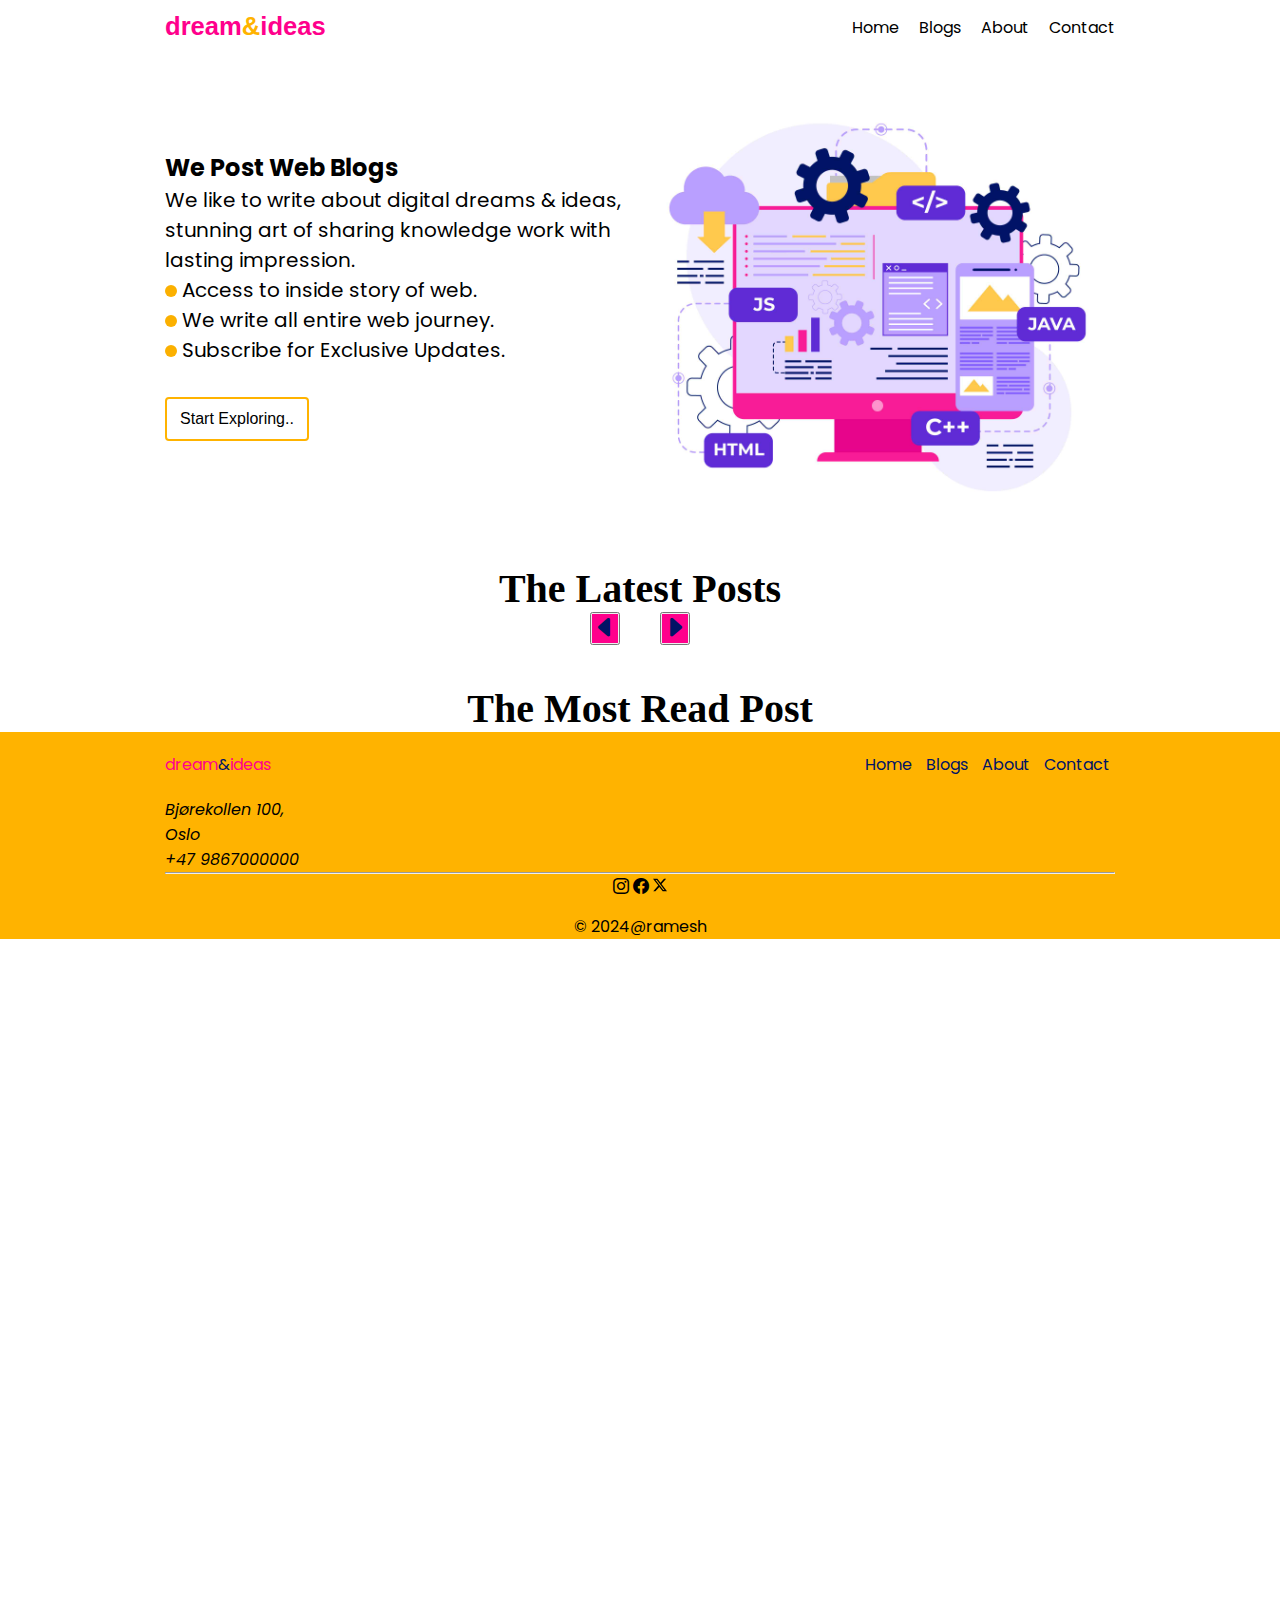
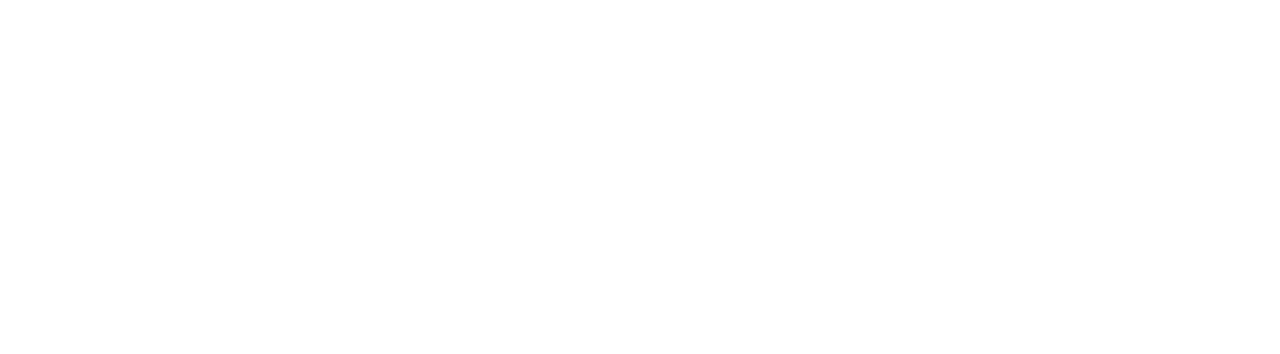
<file: index.html>
<!DOCTYPE html>
<html lang="en">

<head>
    <meta charset="UTF-8">
    <meta name="viewport" content="width=device-width, initial-scale=1.0">
    <title>dream&ideas | Home Page</title>
    <link rel="shortcut icon" href="./assets/codeone.jpg" type="image/x-icon">
    <meta name="description" content="This is teach blog post site. Main purpose of this blog post is to make understand
    new developer on new teach treands and ideas through the post. ">
    <link rel="stylesheet" href="designSystem/style.css">
    <script type="module" src="./js/index.js"></script>
    <script type="module" src="js/pages/home.js"></script>
    <!-- Hotjar Tracking Code for dreams&ideas -->
    <script>
        (function (h, o, t, j, a, r) {
            h.hj = h.hj || function () { (h.hj.q = h.hj.q || []).push(arguments) };
            h._hjSettings = { hjid: 3865595, hjsv: 6 };
            a = o.getElementsByTagName('head')[0];
            r = o.createElement('script'); r.async = 1;
            r.src = t + h._hjSettings.hjid + j + h._hjSettings.hjsv;
            a.appendChild(r);
        })(window, document, 'https://static.hotjar.com/c/hotjar-', '.js?sv=');
    </script>

</head>

<body>
    <header>
        <nav class="container navbar">
            <div class="main_logo"><a href="/index.html">dream<span>&</span>ideas</a></div>

            <!-- logo link to index.html ??-->
            <div class="nav-items">
                <div class="options hidden">
                    <a href="index.html" class="underline">Home</a>
                    <a href="/blogs/index.html">Blogs</a>
                    <a href="/about/index.html">About</a>
                    <a href="/contact/index.html">Contact</a>

                </div>
                <div class="navbar__icons">
                    <i class="bi bi-list"></i>
                    <i class="bi bi-x hide"></i>
                </div>
            </div>
        </nav>
    </header>
    <main>
        <section class="container hero">
            <div class="hero_left">
                <h2>We Post Web Blogs</h2>
                <p>We like to write about digital dreams & ideas, stunning art of sharing knowledge work with lasting
                    impression.</p>
                <p><span class="dot"></span> Access to inside story of web. </p>
                <p><span class="dot"></span> We write all entire web journey. </p>
                <p><span class="dot"></span> Subscribe for Exclusive Updates.</p>
                <button class="btn letsStartBtn StartExploring">Start Exploring..</button>
            </div>
            <img class="hero-image" src="assets/five.jpg"
                alt="victor image of computer and different coding language´s icons and logo">
        </section>
        <section class="container latest-post">
            <h1>The Latest Posts</h1>
            <div class="carousel">
                <button id="prev">
                    <i class="bi bi-caret-left-fill"></i>
                </button>
                <div class="grid-post " id="latest-post">
                    <div class="loader"></div>
                </div>
                <button id="next">
                    <i class="bi bi-caret-right-fill"></i>
                </button>
            </div>
        </section>
        <section class="container latest-post most_read_post">
            <h1>The Most Read Post</h1>
            <div class="grid-post" id="most_read"></div>

        </section>
    </main>
    <footer>
        <div class="footer container">
            <div class="footer__navbar">
                <div class="footer_text_logo">dream<span>&</span>ideas</div>
                <div class="nav-items">
                    <a href="index.html" class="underline">Home</a>
                    <a href="/blogs/index.html">Blogs</a>
                    <a href="/about/index.html">About</a>
                    <a href="/contact/index.html">Contact</a>
                </div>
            </div>
            <address>Bjørekollen 100, <br>Oslo<br>
                +47 9867000000
            </address>
            <hr>
            <div class="socials-copyright">
                <div class="socials">
                    <i class="bi bi-instagram"></i>
                    <i class="bi bi-facebook"></i>
                    <svg xmlns="http://www.w3.org/2000/svg" width="14" height="14" fill="currentColor"
                        class="bi bi-twitter-x" viewBox="0 0 16 16">
                        <path
                            d="M12.6.75h2.454l-5.36 6.142L16 15.25h-4.937l-3.867-5.07-4.425 5.07H.316l5.733-6.57L0 .75h5.063l3.495 4.633L12.601.75Zm-.86 13.028h1.36L4.323 2.145H2.865z" />
                    </svg>
                </div>
                <div class="copyright">
                    &#169; 2024@ramesh
                </div>
            </div>
        </div>

    </footer>
</body>

</html>
</file>
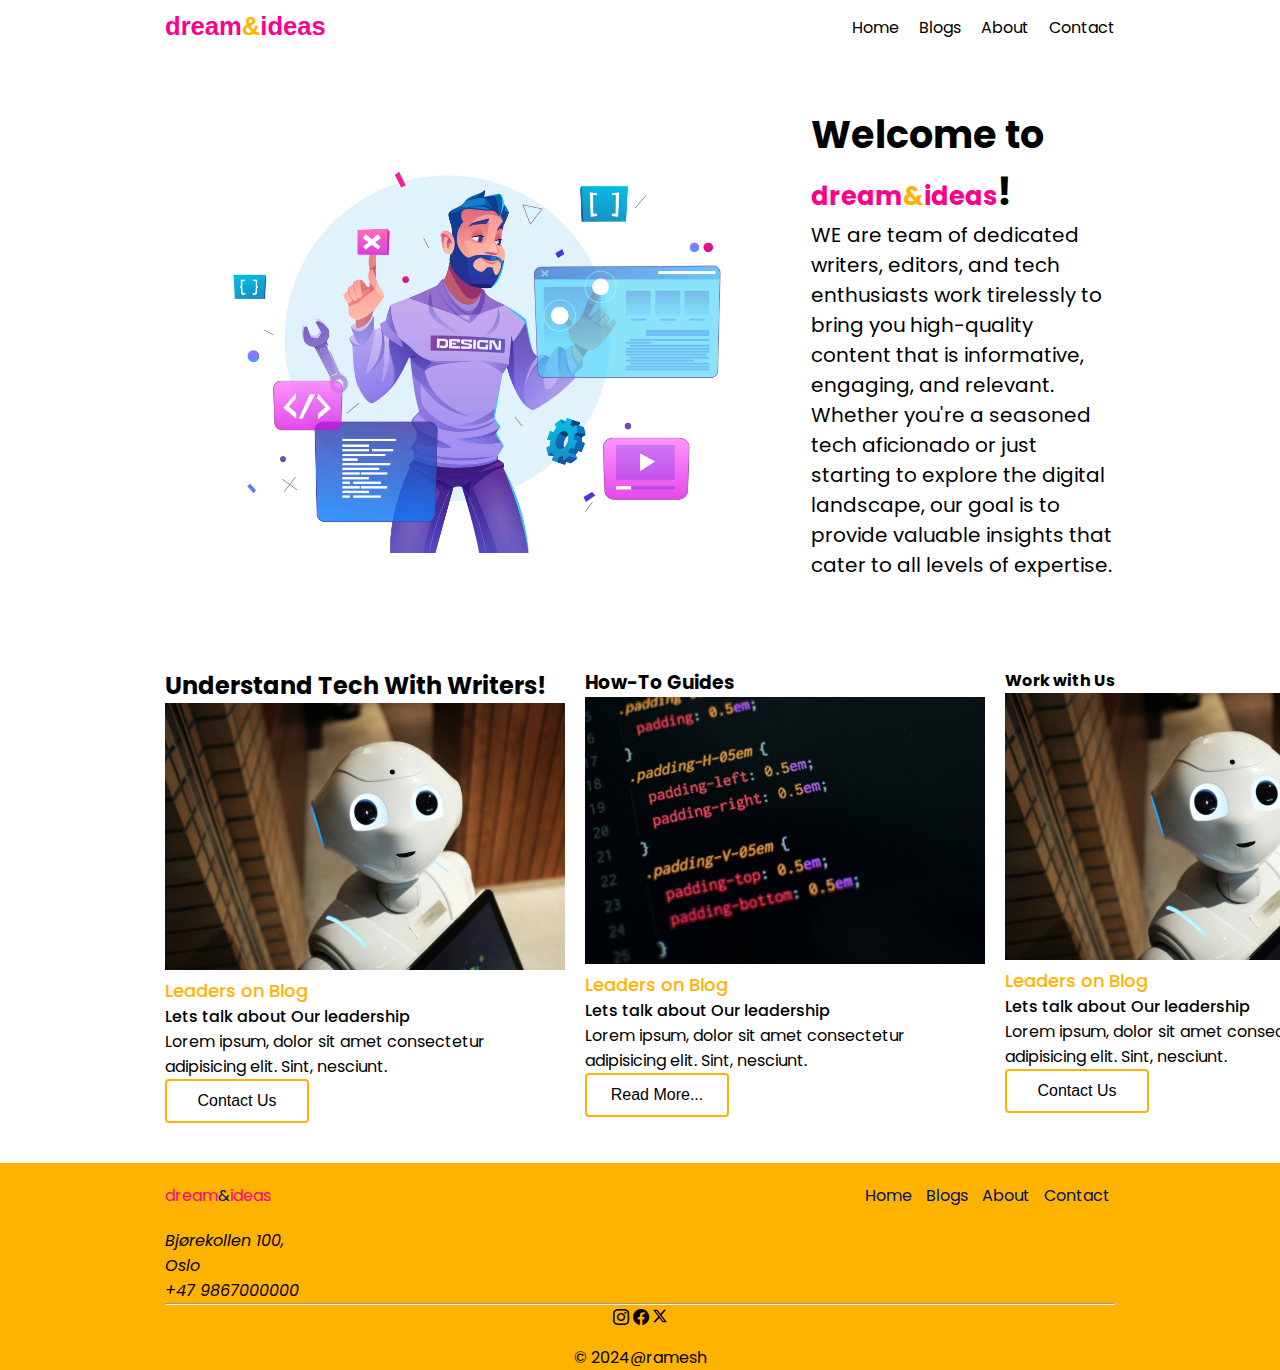
<file: about/index.html>
<!DOCTYPE html>
<html lang="en">

<head>
    <meta charset="UTF-8">
    <meta name="viewport" content="width=device-width, initial-scale=1.0">
    <title>dreams&ideas | About Us Page</title>
    <link rel="shortcut icon" href="../assets/codeone.jpg" type="image/x-icon">
    <meta name="description"
        content="This is teach blog post site. Main purpose of this blog post is to make understand
    new developer on new teach treands and ideas through the post.This is blog post page of the site. Where the contents of blog is wrtten">
    <script type="module" src="../js/index.js"></script>
    <link rel="stylesheet" href="../designSystem/style.css">
    <!-- Hotjar Tracking Code for dreams&ideas -->
    <script>
        (function (h, o, t, j, a, r) {
            h.hj = h.hj || function () { (h.hj.q = h.hj.q || []).push(arguments) };
            h._hjSettings = { hjid: 3865595, hjsv: 6 };
            a = o.getElementsByTagName('head')[0];
            r = o.createElement('script'); r.async = 1;
            r.src = t + h._hjSettings.hjid + j + h._hjSettings.hjsv;
            a.appendChild(r);
        })(window, document, 'https://static.hotjar.com/c/hotjar-', '.js?sv=');
    </script>
</head>

<body>
    <header>
        <nav class="container navbar">
            <div class="main_logo"><a href="/index.html">dream<span>&</span>ideas</a></div>
            <!-- logo link to index.html ??-->
            <div class="nav-items">
                <div class="options hidden">
                    <a href="/index.html" class="underline">Home</a>
                    <a href="/blogs/index.html">Blogs</a>
                    <a href="/about/index.html">About</a>
                    <a href="/contact/index.html">Contact</a>
                </div>
                <div class="navbar__icons">
                    <i class="bi bi-list"></i>
                    <i class="bi bi-x hide"></i>
                </div>
            </div>
        </nav>
    </header>
    <main>
        <section class="container hero main_about">
            <img class="hero-image about_hero-image" src="../assets/six.jpg"
                alt="vektor image of man playing with screen">
            <div class="hero_left ">
                <h1>Welcome to <span class="about_hero">dream<span>&</span>ideas</span>!
                </h1>
                <p>WE are team of dedicated writers, editors, and tech enthusiasts work tirelessly to bring you
                    high-quality content that is informative, engaging, and relevant. Whether you're a seasoned tech
                    aficionado or just starting to explore the digital landscape, our goal is to provide valuable
                    insights that cater to all levels of expertise.
                </p>
            </div>

        </section>
        <section class="container grid-post">
            <div class="about_us blog_body ">
                <h2>Understand Tech With Writers!</h2>
                <img src="../assets/seven.jpg" class="about-image responsive-image" alt="image of moreden robert">
                <p class="featuring">Leaders on Blog</p>
                <p class="card_title">Lets talk about Our leadership</p>
                <p>Lorem ipsum, dolor sit amet consectetur adipisicing elit. Sint, nesciunt.</p>
                <button class="btn read_more">Contact Us</button>
            </div>
            <div class="blog_body ">
                <h3>How-To Guides</h3>
                <img src="../assets/csscode.jpg" class="about-image responsive-image" alt="image of css snippet">
                <p class="featuring">Leaders on Blog</p>
                <p class="card_title">Lets talk about Our leadership</p>
                <p>Lorem ipsum, dolor sit amet consectetur adipisicing elit. Sint, nesciunt.</p>
                <button class="btn read_more">Read More...</button>
            </div>
            <div class="blog_body">
                <h4>Work with Us</h4>
                <img src="../assets/seven.jpg" class="about-image responsive-image" alt="image of robert">
                <p class="featuring">Leaders on Blog</p>
                <p class="card_title">Lets talk about Our leadership</p>
                <p>Lorem ipsum, dolor sit amet consectetur adipisicing elit. Sint, nesciunt.</p>
                <button class="btn read_more">Contact Us</button>
            </div>

        </section>
    </main>
    <footer class="blogs_footer">
        <div class="footer container">
            <div class="footer__navbar">
                <div class="footer_text_logo">dream<span>&</span>ideas</div>
                <div class="nav-items">
                    <a href="/index.html" class="underline">Home</a>
                    <a href="/blogs/index.html">Blogs</a>
                    <a href="/about/index.html">About</a>
                    <a href="/contact/index.html">Contact</a>
                </div>
            </div>
            <address>Bjørekollen 100, <br>Oslo<br>
                +47 9867000000
            </address>
            <hr>
            <div class="socials-copyright">
                <div class="socials">
                    <i class="bi bi-instagram"></i>
                    <i class="bi bi-facebook"></i>
                    <svg xmlns="http://www.w3.org/2000/svg" width="14" height="14" fill="currentColor"
                        class="bi bi-twitter-x" viewBox="0 0 16 16">
                        <path
                            d="M12.6.75h2.454l-5.36 6.142L16 15.25h-4.937l-3.867-5.07-4.425 5.07H.316l5.733-6.57L0 .75h5.063l3.495 4.633L12.601.75Zm-.86 13.028h1.36L4.323 2.145H2.865z" />
                    </svg>
                </div>
                <div class="copyright">
                    © 2024@ramesh
                </div>
            </div>
        </div>
    </footer>
</body>

</html>
</file>
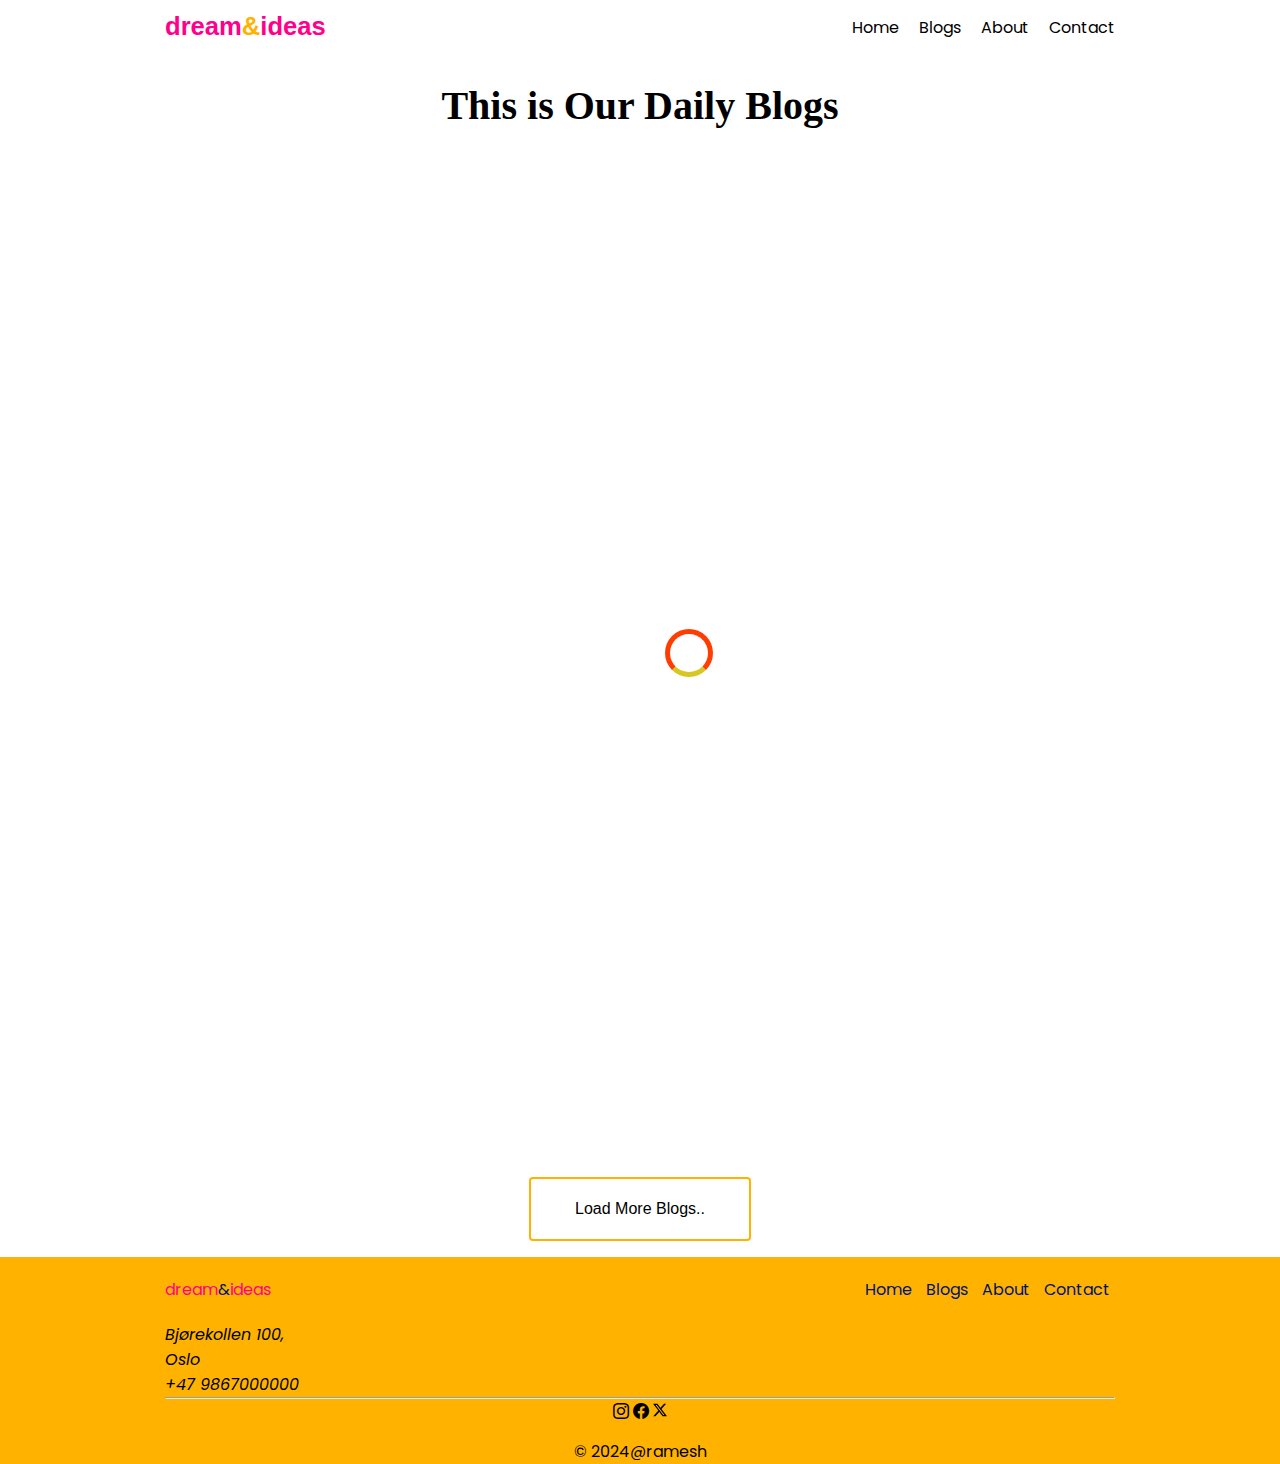
<file: blogs/index.html>
<!DOCTYPE html>
<html lang="en">

<head>
    <meta charset="UTF-8">
    <meta name="viewport" content="width=device-width, initial-scale=1.0">
    <title>dreams&ideas | Blogs page</title>
    <link rel="shortcut icon" href="../assets/codeone.jpg" type="image/x-icon">
    <meta name="description"
        content="This is teach blog post site. Main purpose of this blog post is to make understand
    new developer on new teach treands and ideas through the post.This is blog post page of the site. Where the contents of blog is wrtten">
    <script type="module" src="../js/index.js"></script>
    <script type="module" src="../js/pages/blogs.js"></script>
    <link rel="stylesheet" href="../designSystem/style.css">
    <!-- Hotjar Tracking Code for dreams&ideas -->
    <script>
        (function (h, o, t, j, a, r) {
            h.hj = h.hj || function () { (h.hj.q = h.hj.q || []).push(arguments) };
            h._hjSettings = { hjid: 3865595, hjsv: 6 };
            a = o.getElementsByTagName('head')[0];
            r = o.createElement('script'); r.async = 1;
            r.src = t + h._hjSettings.hjid + j + h._hjSettings.hjsv;
            a.appendChild(r);
        })(window, document, 'https://static.hotjar.com/c/hotjar-', '.js?sv=');
    </script>

</head>

<body>
    <header>
        <nav class="container navbar">
            <div class="main_logo"><a href="/index.html">dream<span>&</span>ideas</a></div>
            <!-- logo link to index.html ??-->
            <div class="nav-items">
                <div class="options hidden">
                    <a href="/index.html" class="underline">Home</a>
                    <a href="/blogs/index.html">Blogs</a>
                    <a href="/about/index.html">About</a>
                    <a href="/contact/index.html">Contact</a>
                </div>
                <div class="navbar__icons">
                    <i class="bi bi-list"></i>
                    <i class="bi bi-x hide"></i>
                </div>
            </div>
        </nav>
    </header>
    <main class="container">
        <section class="latest-post most_read_post">
            <h1>This is Our Daily Blogs</h1>
            <div class="grid-post" id="card_display">
                <div class="loader"></div>
            </div>

            <button class="load-more-btn btn" id="load_more_btn">Load More Blogs..</button>
            <button style="display: none;" class="load-more-btn btn go_up" id="go_up">Go Up</button>
        </section>
    </main>

    <footer class="blogs_footer">
        <div class="footer container">
            <div class="footer__navbar">
                <div class="footer_text_logo">dream<span>&</span>ideas</div>
                <div class="nav-items">
                    <a href="/index.html" class="underline">Home</a>
                    <a href="/blogs/index.html">Blogs</a>
                    <a href="/about/index.html">About</a>
                    <a href="/contact/index.html">Contact</a>
                </div>
            </div>
            <address>Bjørekollen 100, <br>Oslo<br>
                +47 9867000000
            </address>
            <hr>
            <div class="socials-copyright">
                <div class="socials">
                    <i class="bi bi-instagram"></i>

                    <i class="bi bi-facebook"></i>
                    <svg xmlns="http://www.w3.org/2000/svg" width="14" height="14" fill="currentColor"
                        class="bi bi-twitter-x" viewBox="0 0 16 16">
                        <path
                            d="M12.6.75h2.454l-5.36 6.142L16 15.25h-4.937l-3.867-5.07-4.425 5.07H.316l5.733-6.57L0 .75h5.063l3.495 4.633L12.601.75Zm-.86 13.028h1.36L4.323 2.145H2.865z" />
                    </svg>
                </div>
                <div class="copyright">
                    © 2024@ramesh
                </div>
            </div>
        </div>
        </section>
    </footer>
</body>

</html>
</file>
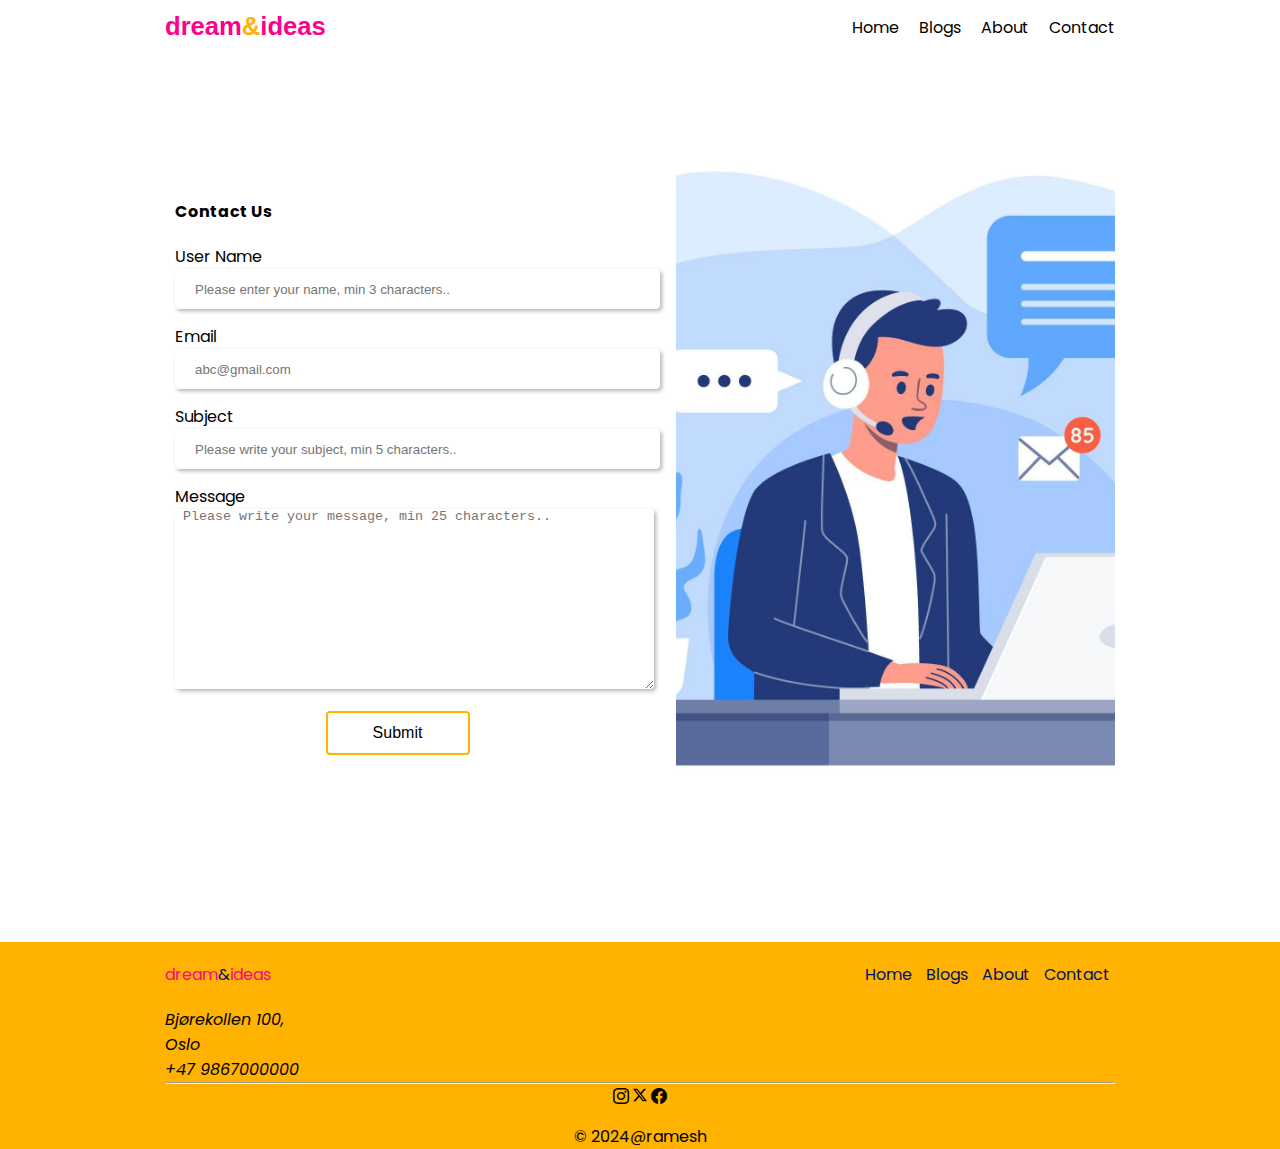
<file: contact/index.html>
<!DOCTYPE html>
<html lang="en">

<head>
    <meta charset="UTF-8">
    <meta name="viewport" content="width=device-width, initial-scale=1.0">
    <title>dreams&ideas | Contact Page</title>
    <link rel="shortcut icon" href="../assets/codeone.jpg" type="image/x-icon">
    <meta name="description"
        content="This is teach blog post site. Main purpose of this blog post is to make understand
    new developer on new teach treands and ideas through the post.This is blog post page of the site. Where the contents of blog is wrtten">
    <script type="module" src="../js/index.js"></script>
    <script type="module" src="../js/pages/contact.js"></script>
    <link rel="stylesheet" href="../designSystem/style.css">
    <link rel="stylesheet" href="contact.css">
    <!-- Hotjar Tracking Code for dreams&ideas -->
    <script>
        (function (h, o, t, j, a, r) {
            h.hj = h.hj || function () { (h.hj.q = h.hj.q || []).push(arguments) };
            h._hjSettings = { hjid: 3865595, hjsv: 6 };
            a = o.getElementsByTagName('head')[0];
            r = o.createElement('script'); r.async = 1;
            r.src = t + h._hjSettings.hjid + j + h._hjSettings.hjsv;
            a.appendChild(r);
        })(window, document, 'https://static.hotjar.com/c/hotjar-', '.js?sv=');
    </script>
</head>

<body>
    <header>
        <nav class="container navbar">
            <div class="main_logo"><a href="/index.html">dream<span>&</span>ideas</a></div>
            <!-- logo link to index.html ??-->
            <div class="nav-items">
                <div class="options hidden">
                    <a href="/index.html" class="underline">Home</a>
                    <a href="/blogs/index.html">Blogs</a>
                    <a href="/about/index.html">About</a>
                    <a href="/contact/index.html">Contact</a>
                </div>
                <div class="navbar__icons">
                    <i class="bi bi-list"></i>
                    <i class="bi bi-x hide"></i>
                </div>
            </div>
        </nav>
    </header>
    <main>
        <div class="contact_container container">
            <form id="form">
                <div class="social">
                    <div class="title">Contact Us</div>
                    <!-- user name input here -->
                    <div>
                        <label for="name">User Name</label>
                        <i class="bi bi-person-circle"></i>
                        <input type="text" name="username" id="name"
                            placeholder="Please enter your name, min 3 characters..">
                        <div class=""></div>
                        <div class="error-form"></div>
                    </div>
                    <!-- email input -->
                    <div>
                        <label for="email">Email</label>
                        <i class="bi bi-envelope"></i>
                        <input type="email" name="Email" id="email" placeholder="abc@gmail.com">
                        <div class=""></div>
                        <div class="error-form"></div>
                    </div>
                    <!-- Subject input-->
                    <div>
                        <label for="subject">Subject</label>
                        <i class="bi bi-link-45deg"></i>
                        <input type="text" name="subject" id="subject"
                            placeholder="Please write your subject, min 5 characters..">
                        <i class="bi bi-exclamation-circle failure-icon"></i>
                        <i class="bi bi-check-circle success-icon"></i>
                        <div class=""></div>
                        <div class="error-form"></div>
                    </div>
                    <!-- message input areas -->
                    <div>
                        <label for="message">Message</label>
                        <textarea name="message" id="message"
                            placeholder="Please write your message, min 25 characters.."
                            class="contact-input contact-textarea"></textarea>
                        <i class="bi bi-exclamation-circle failure-icon"></i>
                        <i class="bi bi-check-circle success-icon"></i>
                        <div class=""></div>
                        <div class="error-form"></div>
                    </div>
                    <button type="submit" id="submit" class="btn form_submit">Submit</button>
                </div>
                <div id="status"></div>
            </form>
            <div class="content">
                <div class="image_contact"></div>
            </div>
        </div>
    </main>

    <footer>
        <div class="footer container">
            <div class="footer__navbar">
                <div class="footer_text_logo">dream<span>&</span>ideas</div>
                <div class="nav-items">
                    <a href="/index.html" class="underline">Home</a>
                    <a href="/blogs/index.html">Blogs</a>
                    <a href="/about/index.html">About</a>
                    <a href="/contact/index.html">Contact</a>
                </div>
            </div>
            <address>Bjørekollen 100, <br>Oslo<br>
                +47 9867000000
            </address>
            <hr>
            <div class="socials-copyright">
                <div class="socials">
                    <i class="bi bi-instagram"></i>
                    <svg xmlns="http://www.w3.org/2000/svg" width="14" height="14" fill="currentColor"
                        class="bi bi-twitter-x" viewBox="0 0 16 16">
                        <path
                            d="M12.6.75h2.454l-5.36 6.142L16 15.25h-4.937l-3.867-5.07-4.425 5.07H.316l5.733-6.57L0 .75h5.063l3.495 4.633L12.601.75Zm-.86 13.028h1.36L4.323 2.145H2.865z" />
                    </svg>
                    <i class="bi bi-facebook"></i>
                </div>
                <div class="copyright">
                    © 2024@ramesh
                </div>
            </div>
        </div>

    </footer>
</body>

</html>
</file>
<file: designSystem/style.css>
@import url('https://fonts.googleapis.com/css2?family=Poppins:ital,wght@0,100;0,200;0,300;0,400;0,500;0,600;0,700;0,800;0,900;1,100;1,200;1,300;1,400;1,500;1,600;1,700;1,800;1,900&display=swap');
@import url("https://fonts.googleapis.com/css2?family=Lato:wght@100;300;400;700;900&display=swap");
@import url("https://cdn.jsdelivr.net/npm/bootstrap-icons@1.10.5/font/bootstrap-icons.css");
@import url('/designSystem/_home.css');
@import url('/designSystem/_variables.css');
@import url('/designSystem/_media.css');
@import url("/designSystem/_utils.css");
@import url("/designSystem/_common.css");
@import url("/designSystem/_main.css");


*,
::before,
::after {
    padding: 0;
    margin: 0;
    box-sizing: inherit;
}





body {
    font-family: 'Poppins', sans-serif;
    text-decoration: none;
}
</file>
<file: contact/contact.css>
.contact_container {
    display: flex;
    flex-wrap: wrap;
    gap: 1rem;


}

.content {
    flex: 1;
    width: 50%;
}

.image_contact {
    background-image: url("../assets/5124556.jpg");
    background-size: cover;
    height: 100vh;
    background-repeat: no-repeat;
    background-position: center;

}


/*style rules for form section*/

form {
    display: flex;
    flex-direction: column;
    justify-content: center;
    width: 50%;
    padding: 10px;
}

.title {
    font-size: 16px;
    font-weight: bold;
    margin-bottom: 20px;
}

form div input,
.contact-textarea {
    position: relative;
    width: 100%;
    height: 40px;
    border-radius: 4px;
    outline: none;
    border: 1px solid var(--bg-text-y);
    padding: 0 20px;
    box-shadow: 2px 2px 4px rgba(0, 0, 0, 0.3);
}

.contact-input {
    height: 20vh;
    width: 104%;
    padding: 0 8px !important;

}

label {
    display: block;
    /* margin-bottom: 18px; */
}

form div {
    position: relative;
    margin-bottom: 15px;
}

input:focus {
    border: 1px solid var(--text-color-y);

}


.social {
    margin-right: 30px;
}

form div i {
    position: absolute;
    padding: 6px;
}

.failure-icon,
.success-icon {
    right: 0;
    opacity: 0;
}

.failure-icon,
.error {
    color: rgb(23, 23, 23);
}

.error-form {
    font-size: 12px;
    margin-top: 3px;
}


.form_submit {
    display: flex;
    align-items: center;
    justify-content: center;
    margin: 0 auto;
}

input+div {
    position: absolute;
    right: 40px;
    top: 30px;
    height: 30px;
}

.bi-check-lg,
.success-icon {
    color: green !important;
}


.valid {
    border: 1px solid green;
}

.invalid {
    border: 1px solid red;
}


@media (max-width: 799px) {
    .contact_container {
        display: grid;
        grid-template-rows: repeat(1, 1fr);
    }

    #form,
    .content {
        width: 90%;

    }
}


@media (max-width: 600px) {}
</file>
